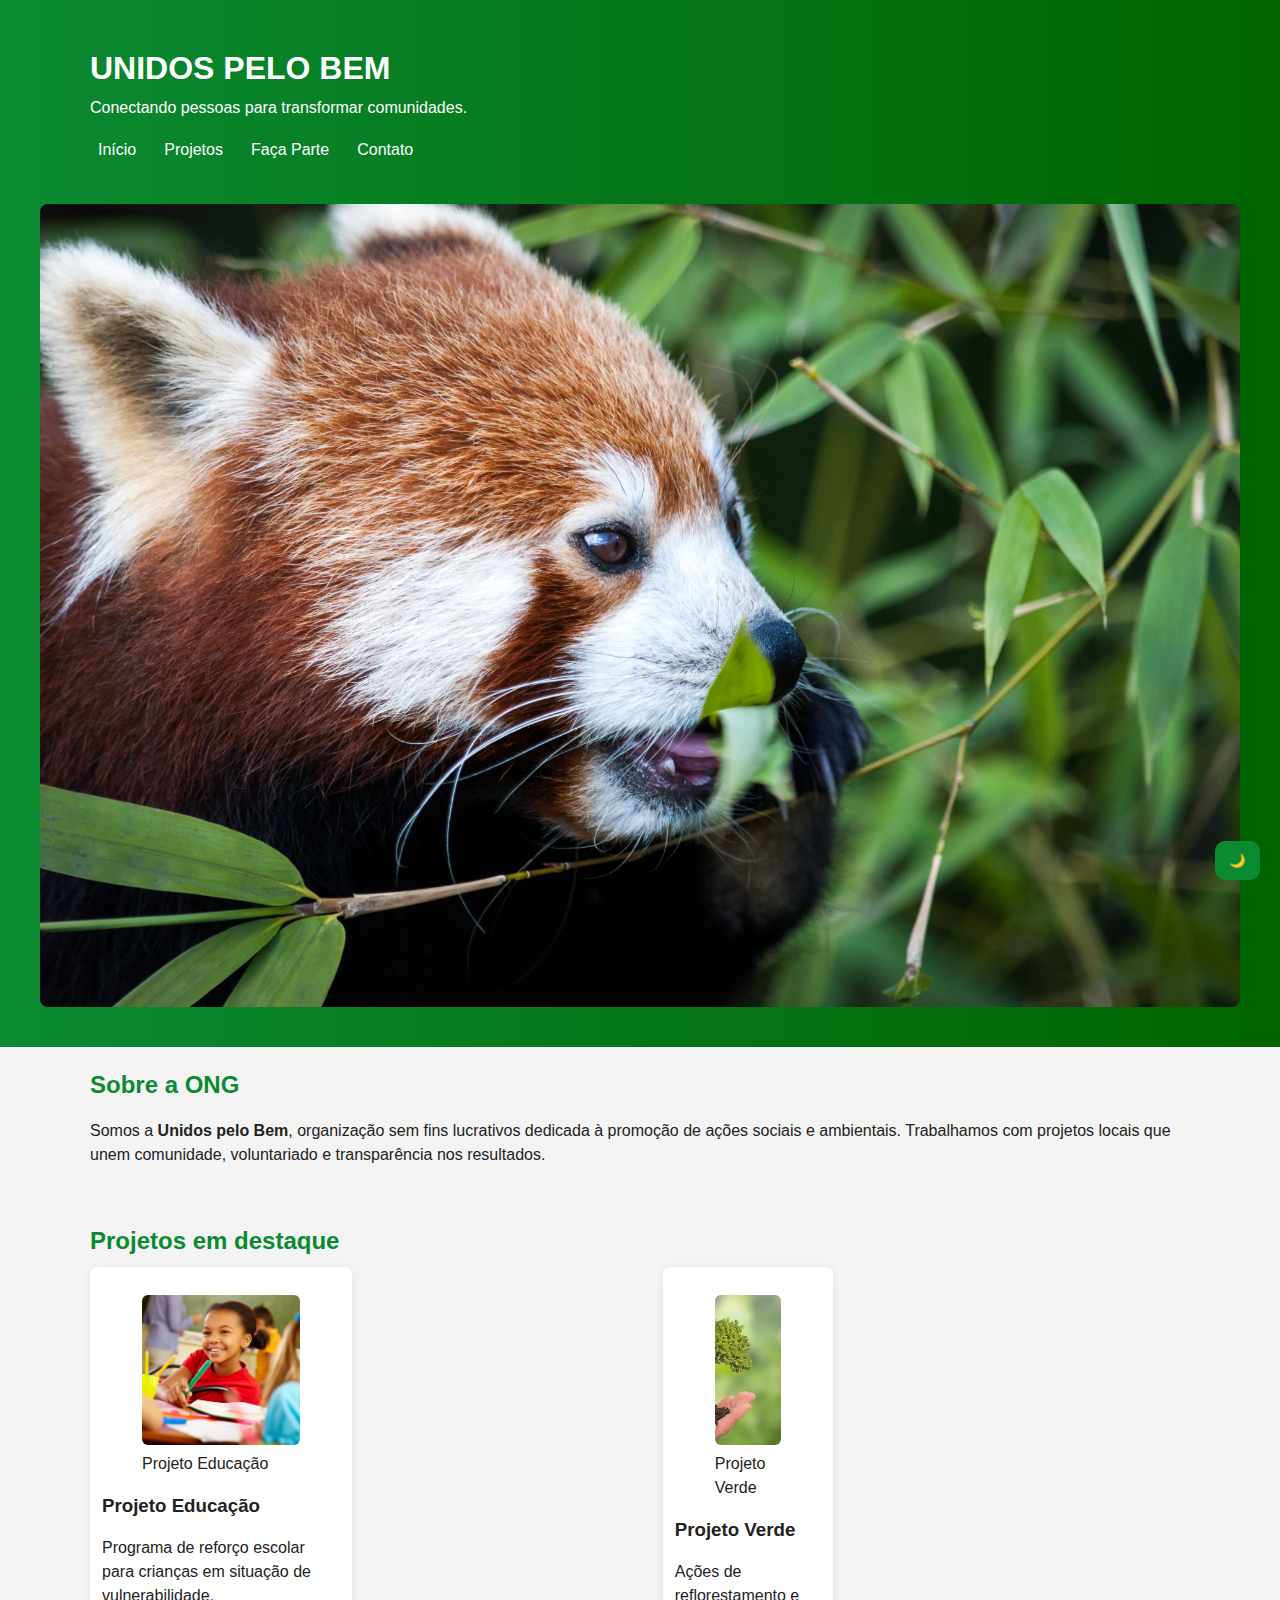
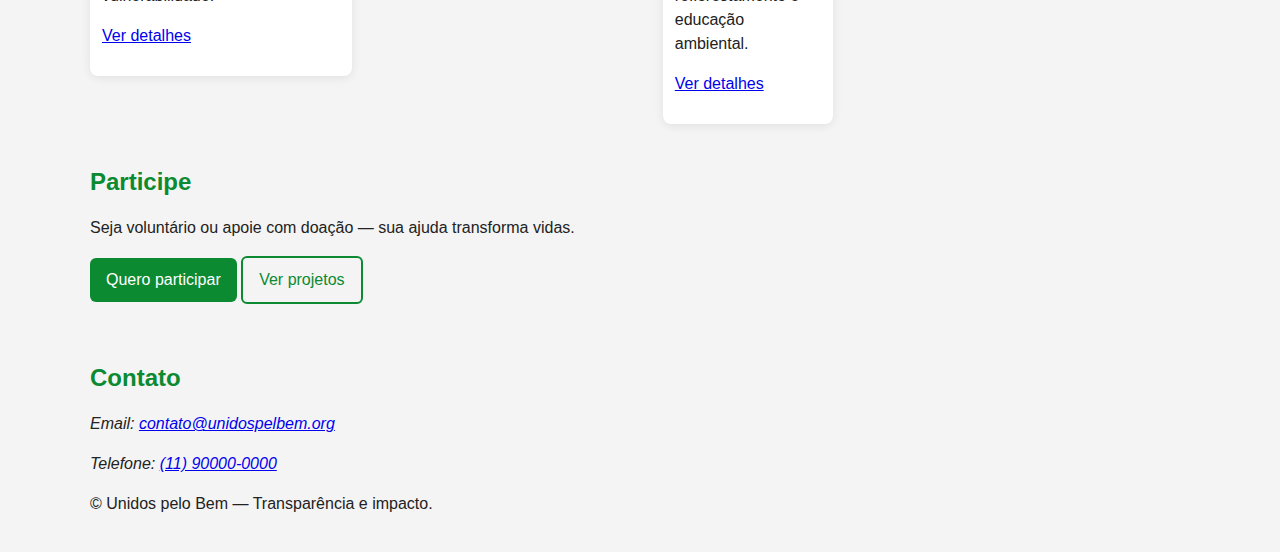
<file: unidos-pelo-bem/index.html>
<!DOCTYPE html>
<html lang="pt-BR">
<head>
  <meta charset="utf-8">
  <meta name="viewport" content="width=device-width,initial-scale=1">
  <title>Unidos pelo Bem — Missão e Projetos</title>
  <meta name="description" content="Unidos pelo Bem — projeto social focado em comunidade e meio ambiente. Conheça nossos projetos, participe como voluntário ou apoie com doações.">
  <link rel="stylesheet" href="css/style.css">
</head>

<body>

  <header class="site-header">
    <div class="container">
      <h1 class="site-title">UNIDOS PELO BEM</h1>
      <p class="site-subtitle">Conectando pessoas para transformar comunidades.</p>

      <button id="menuToggle" aria-controls="mainNav" aria-expanded="false" class="menu-toggle">☰ Menu</button>

      <nav id="mainNav" class="main-nav" aria-label="Menu principal">
        <ul>
          <li><a href="index.html">Início</a></li>
          <li><a href="projetos.html">Projetos</a></li>
          <li><a href="cadastro.html">Faça Parte</a></li>
          <li><a href="#contato">Contato</a></li>
        </ul>
      </nav>
    </div>

    <figure class="hero">
      <picture>
        <source srcset="img/hero.webp" type="image/webp">
        <img src="img/hero.jpg" alt="Voluntários plantando árvores" loading="lazy">
      </picture>
      <figcaption class="sr-only">Voluntários trabalhando em ação comunitária</figcaption>
    </figure>
  </header>

  <main id="main">
    <section id="sobre" class="container">
      <h2>Sobre a ONG</h2>
      <p>Somos a <strong>Unidos pelo Bem</strong>, organização sem fins lucrativos dedicada à promoção de ações sociais e ambientais. Trabalhamos com projetos locais que unem comunidade, voluntariado e transparência nos resultados.</p>
    </section>

    <section id="destaques" class="container">
      <h2>Projetos em destaque</h2>

      <ul class="cards" aria-label="Projetos em destaque">

        <li>
          <article class="card">
            <figure>
              <picture>
                <source srcset="img/projeto-1.webp" type="image/webp">
                <img src="img/projeto-1.jpg" alt="Projeto educação infantil" loading="lazy">
              </picture>
              <figcaption>Projeto Educação</figcaption>
            </figure>
            <h3>Projeto Educação</h3>
            <p>Programa de reforço escolar para crianças em situação de vulnerabilidade.</p>
            <p><a href="projetos.html#proj-educacao">Ver detalhes</a></p>
          </article>
        </li>

        <li>
          <article class="card">
            <figure>
              <picture>
                <source srcset="img/projeto-2.webp" type="image/webp">
                <img src="img/projeto-2.jpg" alt="Projeto de reflorestamento" loading="lazy">
              </picture>
              <figcaption>Projeto Verde</figcaption>
            </figure>
            <h3>Projeto Verde</h3>
            <p>Ações de reflorestamento e educação ambiental.</p>
            <p><a href="projetos.html#proj-verde">Ver detalhes</a></p>
          </article>
        </li>

      </ul>
    </section>

    <section id="cta" class="container">
      <h2>Participe</h2>
      <p>Seja voluntário ou apoie com doação — sua ajuda transforma vidas.</p>
      <p class="cta-buttons">
        <a class="btn" href="cadastro.html">Quero participar</a>
        <a class="btn btn-outline" href="projetos.html">Ver projetos</a>
      </p>
    </section>

  </main>

  <footer id="contato">
    <div class="container">
      <h2>Contato</h2>
      <address>
        <p>Email: <a href="mailto:contato@unidospelbem.org">contato@unidospelbem.org</a></p>
        <p>Telefone: <a href="tel:+5511900000000">(11) 90000-0000</a></p>
      </address>
      <p>© <span id="ano"></span> Unidos pelo Bem — Transparência e impacto.</p>
    </div>
  </footer>

  <button id="toggleTheme" aria-label="Alternar tema">🌙</button>

  <script src="js/script.js" defer></script>
</body>
</html>
</file>
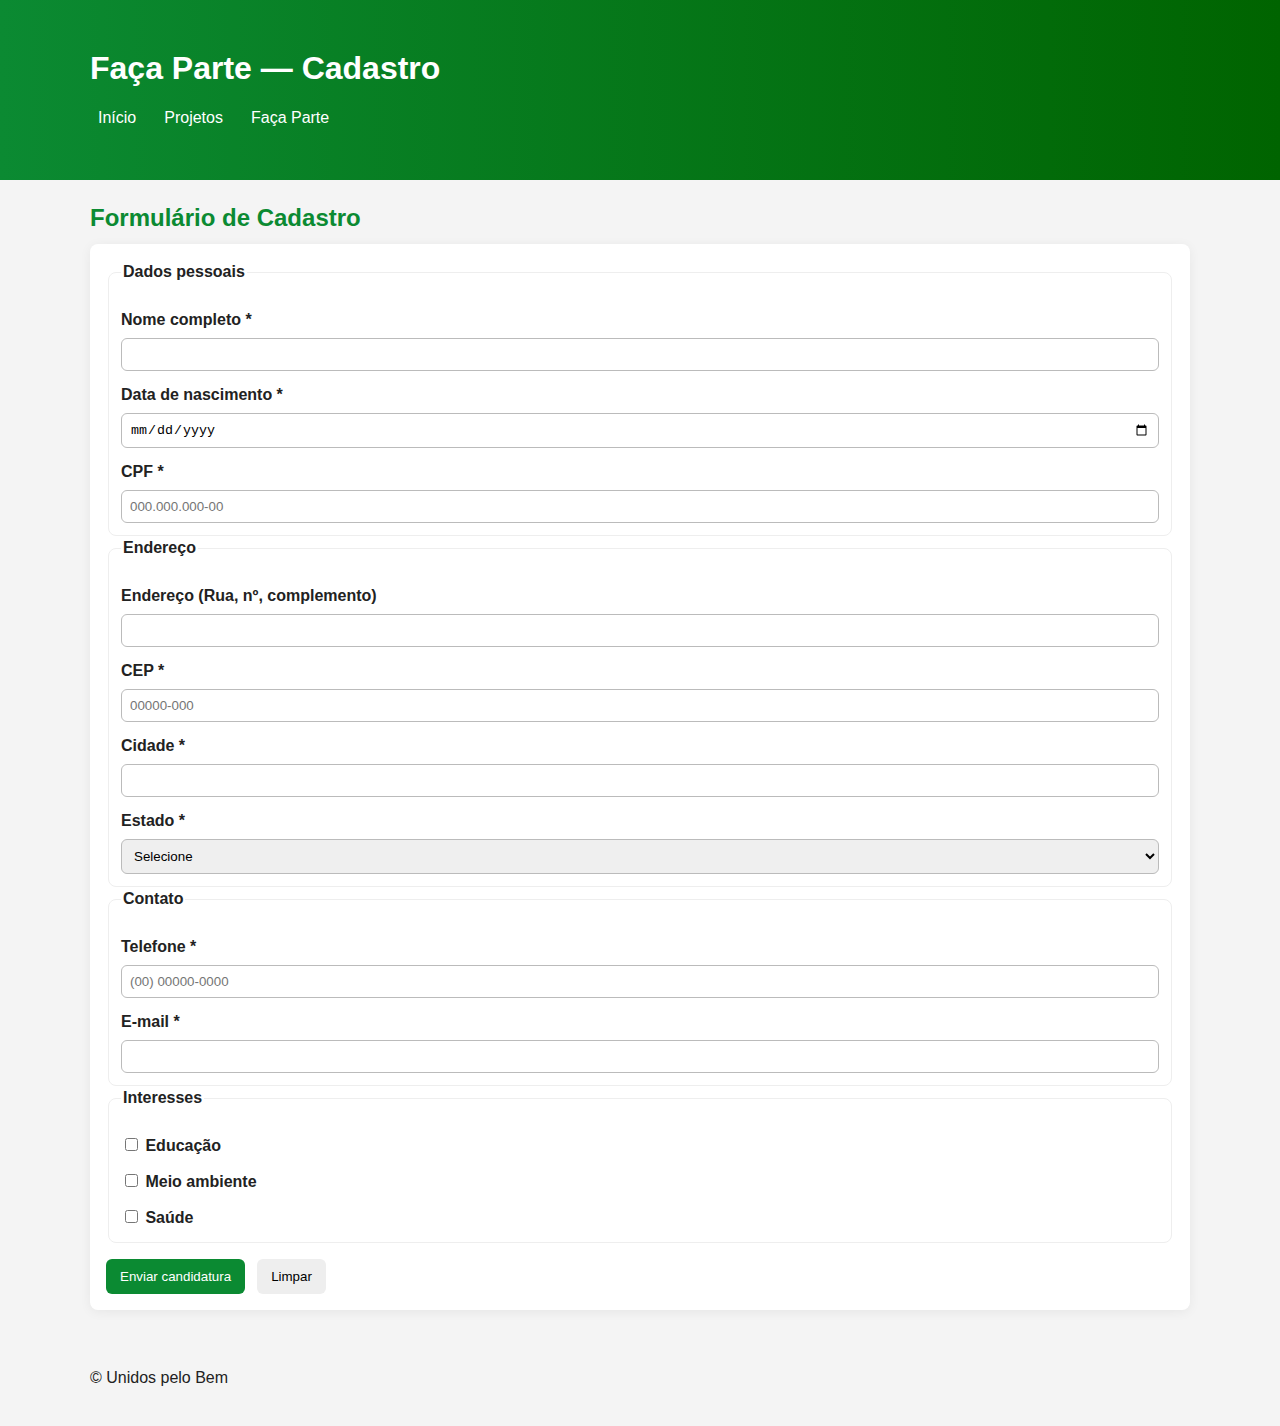
<file: unidos-pelo-bem/cadastro.html>
<!DOCTYPE html>
<html lang="pt-BR">
<head>
  <meta charset="utf-8">
  <meta name="viewport" content="width=device-width,initial-scale=1">
  <title>Cadastro / Faça Parte — Unidos pelo Bem</title>
  <meta name="description" content="Formulário de cadastro para voluntários e doadores da Unidos pelo Bem.">
  <link rel="stylesheet" href="css/style.css">
</head>
<body>
  <header class="site-header">
    <div class="container">
      <h1>Faça Parte — Cadastro</h1>
      <button id="menuToggleCad" aria-controls="mainNavCad" aria-expanded="false" class="menu-toggle">☰ Menu</button>
      <nav id="mainNavCad" class="main-nav" aria-label="Menu principal">
        <ul>
          <li><a href="index.html">Início</a></li>
          <li><a href="projetos.html">Projetos</a></li>
          <li><a href="cadastro.html">Faça Parte</a></li>
        </ul>
      </nav>
    </div>
  </header>

  <main id="main" class="container">
    <h2 id="form-title">Formulário de Cadastro</h2>

    <form id="form-voluntario" novalidate>
      <fieldset>
        <legend>Dados pessoais</legend>

        <label for="nomeCompleto">Nome completo <span aria-hidden="true">*</span></label>
        <input id="nomeCompleto" name="nomeCompleto" type="text" required minlength="3" maxlength="100" aria-required="true">

        <label for="dataNascimento">Data de nascimento <span aria-hidden="true">*</span></label>
        <input id="dataNascimento" name="dataNascimento" type="date" required aria-required="true">

        <label for="cpf">CPF <span aria-hidden="true">*</span></label>
        <input id="cpf" name="cpf" type="text" inputmode="numeric" required pattern="^\d{3}\.\d{3}\.\d{3}\-\d{2}$" maxlength="14" aria-required="true" placeholder="000.000.000-00">
      </fieldset>

      <fieldset>
        <legend>Endereço</legend>

        <label for="endereco">Endereço (Rua, nº, complemento)</label>
        <input id="endereco" name="endereco" type="text" maxlength="200">

        <label for="cep">CEP <span aria-hidden="true">*</span></label>
        <input id="cep" name="cep" type="text" inputmode="numeric" required pattern="^\d{5}\-?\d{3}$" maxlength="9" placeholder="00000-000">

        <label for="cidade">Cidade <span aria-hidden="true">*</span></label>
        <input id="cidade" name="cidade" type="text" required>

        <label for="estado">Estado <span aria-hidden="true">*</span></label>
        <select id="estado" name="estado" required>
          <option value="">Selecione</option>
          <option value="AC">AC</option>
          <option value="AL">AL</option>
          <option value="AP">AP</option>
          <option value="AM">AM</option>
          <option value="BA">BA</option>
          <option value="CE">CE</option>
          <option value="DF">DF</option>
          <option value="ES">ES</option>
          <option value="GO">GO</option>
          <option value="MA">MA</option>
          <option value="MT">MT</option>
          <option value="MS">MS</option>
          <option value="MG">MG</option>
          <option value="PA">PA</option>
          <option value="PB">PB</option>
          <option value="PR">PR</option>
          <option value="PE">PE</option>
          <option value="PI">PI</option>
          <option value="RJ">RJ</option>
          <option value="RN">RN</option>
          <option value="RS">RS</option>
          <option value="RO">RO</option>
          <option value="RR">RR</option>
          <option value="SC">SC</option>
          <option value="SP">SP</option>
          <option value="SE">SE</option>
          <option value="TO">TO</option>
        </select>
      </fieldset>

      <fieldset>
        <legend>Contato</legend>

        <label for="telefone">Telefone <span aria-hidden="true">*</span></label>
        <input id="telefone" name="telefone" type="tel" inputmode="tel" required maxlength="15" placeholder="(00) 00000-0000">

        <label for="email">E-mail <span aria-hidden="true">*</span></label>
        <input id="email" name="email" type="email" required>
      </fieldset>

      <fieldset>
        <legend>Interesses</legend>
        <label><input type="checkbox" name="interesse" value="educacao"> Educação</label>
        <label><input type="checkbox" name="interesse" value="meio-ambiente"> Meio ambiente</label>
        <label><input type="checkbox" name="interesse" value="saude"> Saúde</label>
      </fieldset>

      <div class="form-actions">
        <button type="submit">Enviar candidatura</button>
        <button type="reset">Limpar</button>
      </div>

      <div id="formMessages" role="status" aria-live="polite"></div>
    </form>
  </main>

  <footer>
    <div class="container">
      <p>© <span id="ano3"></span> Unidos pelo Bem</p>
    </div>
  </footer>

  <script src="js/script.js" defer></script>
</body>
</html>
</file>
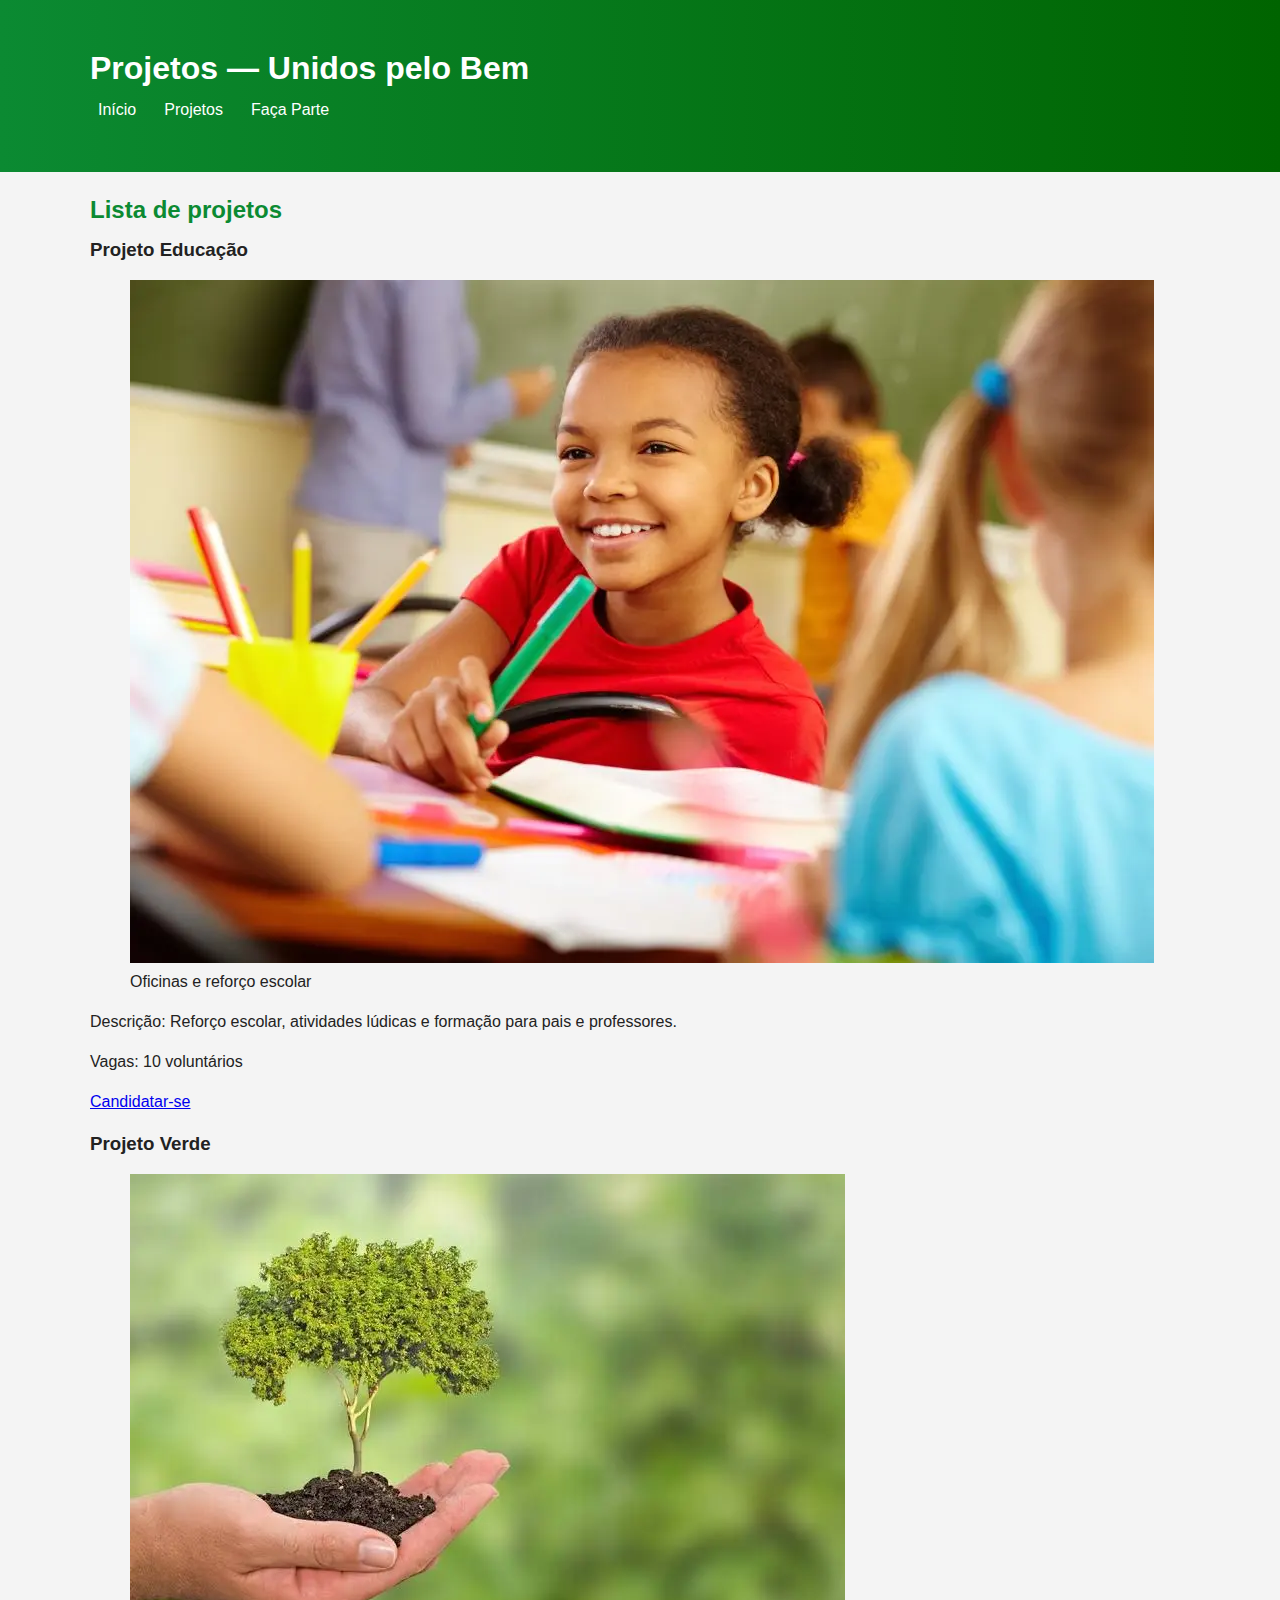
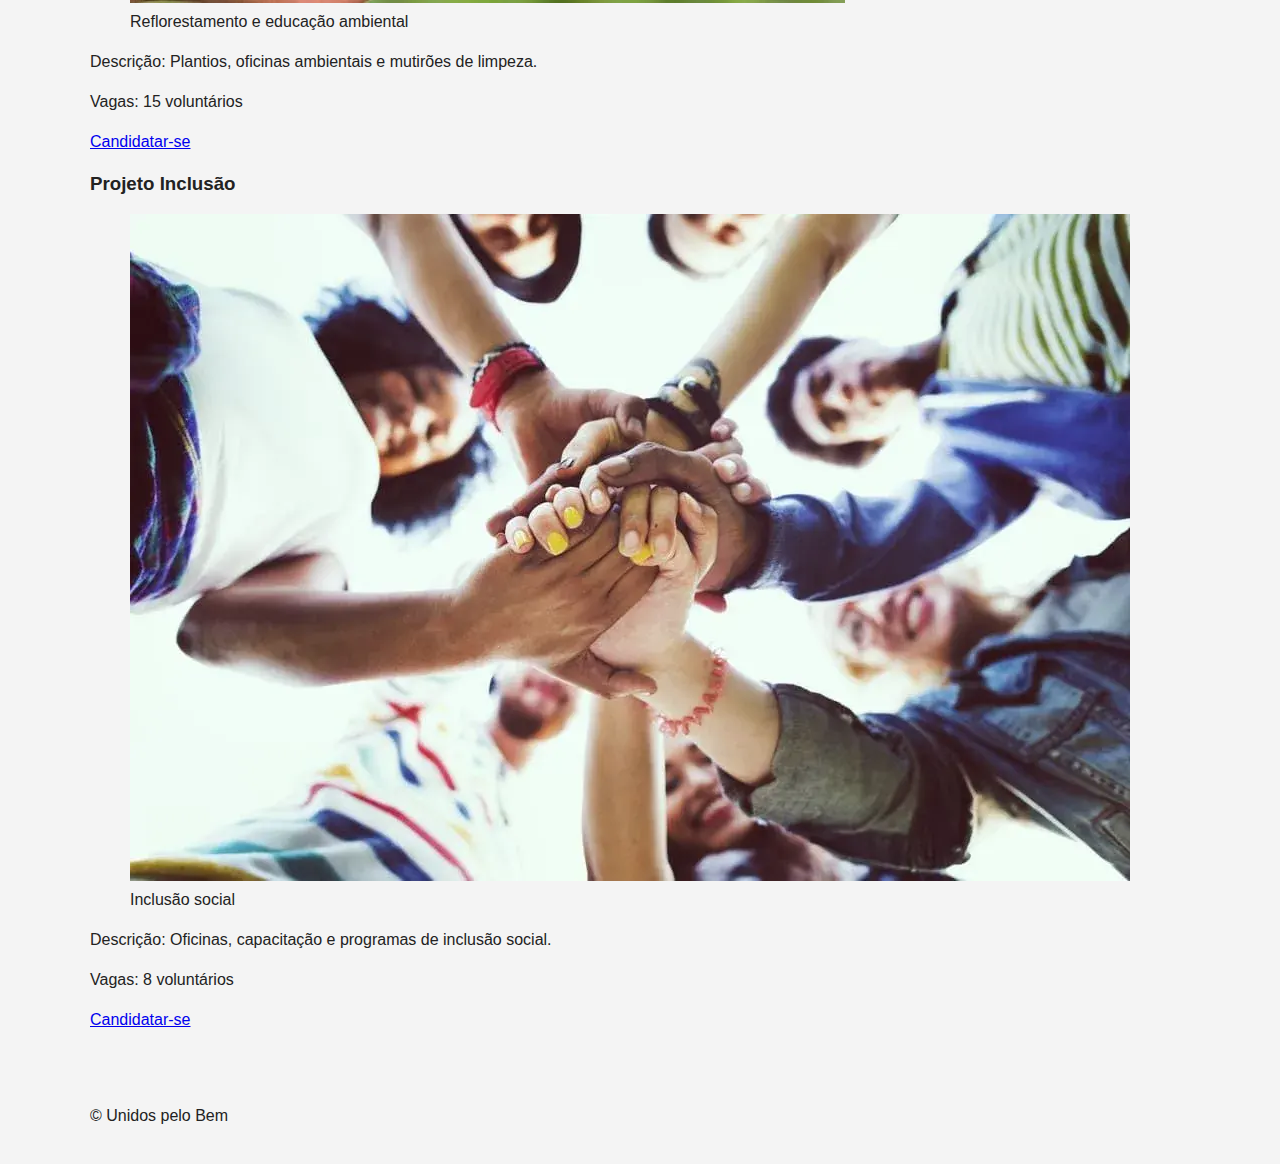
<file: unidos-pelo-bem/projetos.html>
<!DOCTYPE html>
<html lang="pt-BR">
<head>
  <meta charset="utf-8">
  <meta name="viewport" content="width=device-width,initial-scale=1">
  <title>Projetos — Unidos pelo Bem</title>
  <meta name="description" content="Conheça os projetos da Unidos pelo Bem: educação, meio ambiente e inclusão social. Veja detalhes e candidate-se.">
  <link rel="stylesheet" href="css/style.css">
</head>
<body>
  <header class="site-header">
    <div class="container">
      <h1 class="site-title">Projetos — Unidos pelo Bem</h1>
      <button id="menuToggleProj" aria-controls="mainNavProj" aria-expanded="false" class="menu-toggle">☰ Menu</button>
      <nav id="mainNavProj" class="main-nav" aria-label="Menu principal">
        <ul>
          <li><a href="index.html">Início</a></li>
          <li><a href="projetos.html">Projetos</a></li>
          <li><a href="cadastro.html">Faça Parte</a></li>
        </ul>
      </nav>
    </div>
  </header>

  <main id="main" class="container">
    <h2>Lista de projetos</h2>

    <section class="project-list" aria-label="Lista de projetos">
      <article id="proj-educacao" class="project" aria-labelledby="proj-educacao-title">
        <h3 id="proj-educacao-title">Projeto Educação</h3>
        <figure>
          <picture>
            <source srcset="img/projeto-1.webp" type="image/webp">
            <img src="img/projeto-1.jpg" alt="Sala de aula do projeto" loading="lazy">
          </picture>
          <figcaption>Oficinas e reforço escolar</figcaption>
        </figure>
        <p>Descrição: Reforço escolar, atividades lúdicas e formação para pais e professores.</p>
        <p>Vagas: 10 voluntários</p>
        <p><a href="cadastro.html#form-voluntario">Candidatar-se</a></p>
      </article>

      <article id="proj-verde" class="project" aria-labelledby="proj-verde-title">
        <h3 id="proj-verde-title">Projeto Verde</h3>
        <figure>
          <picture>
            <source srcset="img/projeto-2.webp" type="image/webp">
            <img src="img/projeto-2.jpg" alt="Mudas sendo plantadas" loading="lazy">
          </picture>
          <figcaption>Reflorestamento e educação ambiental</figcaption>
        </figure>
        <p>Descrição: Plantios, oficinas ambientais e mutirões de limpeza.</p>
        <p>Vagas: 15 voluntários</p>
        <p><a href="cadastro.html#form-voluntario">Candidatar-se</a></p>
      </article>

      <article id="proj-inclusao" class="project" aria-labelledby="proj-inclusao-title">
        <h3 id="proj-inclusao-title">Projeto Inclusão</h3>
        <figure>
          <picture>
            <source srcset="img/projeto-3.webp" type="image/webp">
            <img src="img/projeto-3.jpg" alt="Oficina de inclusão social" loading="lazy">
          </picture>
          <figcaption>Inclusão social</figcaption>
        </figure>
        <p>Descrição: Oficinas, capacitação e programas de inclusão social.</p>
        <p>Vagas: 8 voluntários</p>
        <p><a href="cadastro.html#form-voluntario">Candidatar-se</a></p>
      </article>
    </section>
  </main>

  <footer>
    <div class="container">
      <p>© <span id="ano2"></span> Unidos pelo Bem</p>
    </div>
  </footer>

  <script src="js/script.js" defer></script>
</body>
</html>
</file>
<file: unidos-pelo-bem/css/style.css>
:root{
  --green:#0b8a32;
  --dark:#202020;
  --bg:#f4f4f4;
  --text:#222;
  --container:1100px;
  --radius:8px;
}
*{box-sizing:border-box}
html,body{height:100%}
body{
  margin:0;
  font-family: Arial, system-ui, -apple-system, 'Segoe UI', Roboto, 'Helvetica Neue', sans-serif;
  color:var(--text);
  background:var(--bg);
  line-height:1.5;
  transition:background .3s,color .3s;
}
body.dark{background:var(--dark); color:#eee}

.container{width:90%; max-width:var(--container); margin:0 auto; padding:20px 0}

.site-header{background:linear-gradient(90deg,var(--green),#006400); color:#fff; padding:24px 0}
.site-title{margin:0; font-size:2rem}
.site-subtitle{margin:4px 0 12px}

.menu-toggle{display:none; background:transparent; border:none; color:#fff; font-size:18px}
.main-nav ul{list-style:none; padding:0; margin:0; display:flex; gap:12px; flex-wrap:wrap}
.main-nav a{color:#fff; text-decoration:none; padding:6px 8px; display:inline-block}
.main-nav a:focus, .main-nav a:hover{outline:2px solid #fff0; text-decoration:underline}

.hero img{width:100%; height:auto; display:block; border-radius:var(--radius); margin-top:16px}

h1,h2,h3{margin:0 0 8px}
h2{font-size:1.5rem; color:var(--green)}
.cards{list-style:none; padding:0; margin:0; display:flex; gap:16px; flex-wrap:wrap}
.card{background:#fff; padding:12px; border-radius:8px; box-shadow:0 2px 10px rgba(0,0,0,0.08); width:calc(50% - 16px)}
.card img{width:100%; height:150px; object-fit:cover; border-radius:6px}
.btn{background:var(--green); color:#fff; padding:10px 16px; border-radius:6px; text-decoration:none; display:inline-block}
.btn-outline{background:transparent; border:2px solid var(--green); color:var(--green)}

form{background:#fff; padding:16px; border-radius:8px; box-shadow: 0 2px 12px rgba(0,0,0,0.06)}
label{display:block; margin-top:12px; font-weight:600}
input[type="text"], input[type="email"], input[type="tel"], input[type="date"], select, textarea{display:block; width:100%; padding:8px; border:1px solid #bbb; border-radius:6px; margin-top:6px}
input:focus, select:focus, textarea:focus{outline:3px solid rgba(11,138,50,0.15)}
fieldset{border:1px solid #eee; padding:12px; border-radius:8px}
legend{font-weight:700}

.form-actions{display:flex; gap:12px; margin-top:16px}
.form-actions button{padding:10px 14px; border-radius:6px; border:none; cursor:pointer}
.form-actions button[type="submit"]{background:var(--green); color:#fff}
.form-actions button[type="reset"]{background:#eee}

.video-container{width:100%; max-width:900px; margin:0 auto}
.video-container iframe{width:100%; height:480px}

@media (max-width:700px){
  .card{width:100%}
  .main-nav ul{display:none}
  .menu-toggle{display:inline-block}
}

.sr-only{position:absolute; left:-10000px; top:auto; width:1px; height:1px; overflow:hidden}

#toggleTheme{position:fixed; right:20px; bottom:20px; background:var(--green); color:#fff; border:none; padding:12px 14px; border-radius:10px; cursor:pointer}

:focus{outline:3px solid rgba(11,138,50,0.2); outline-offset:2px}
</file>
